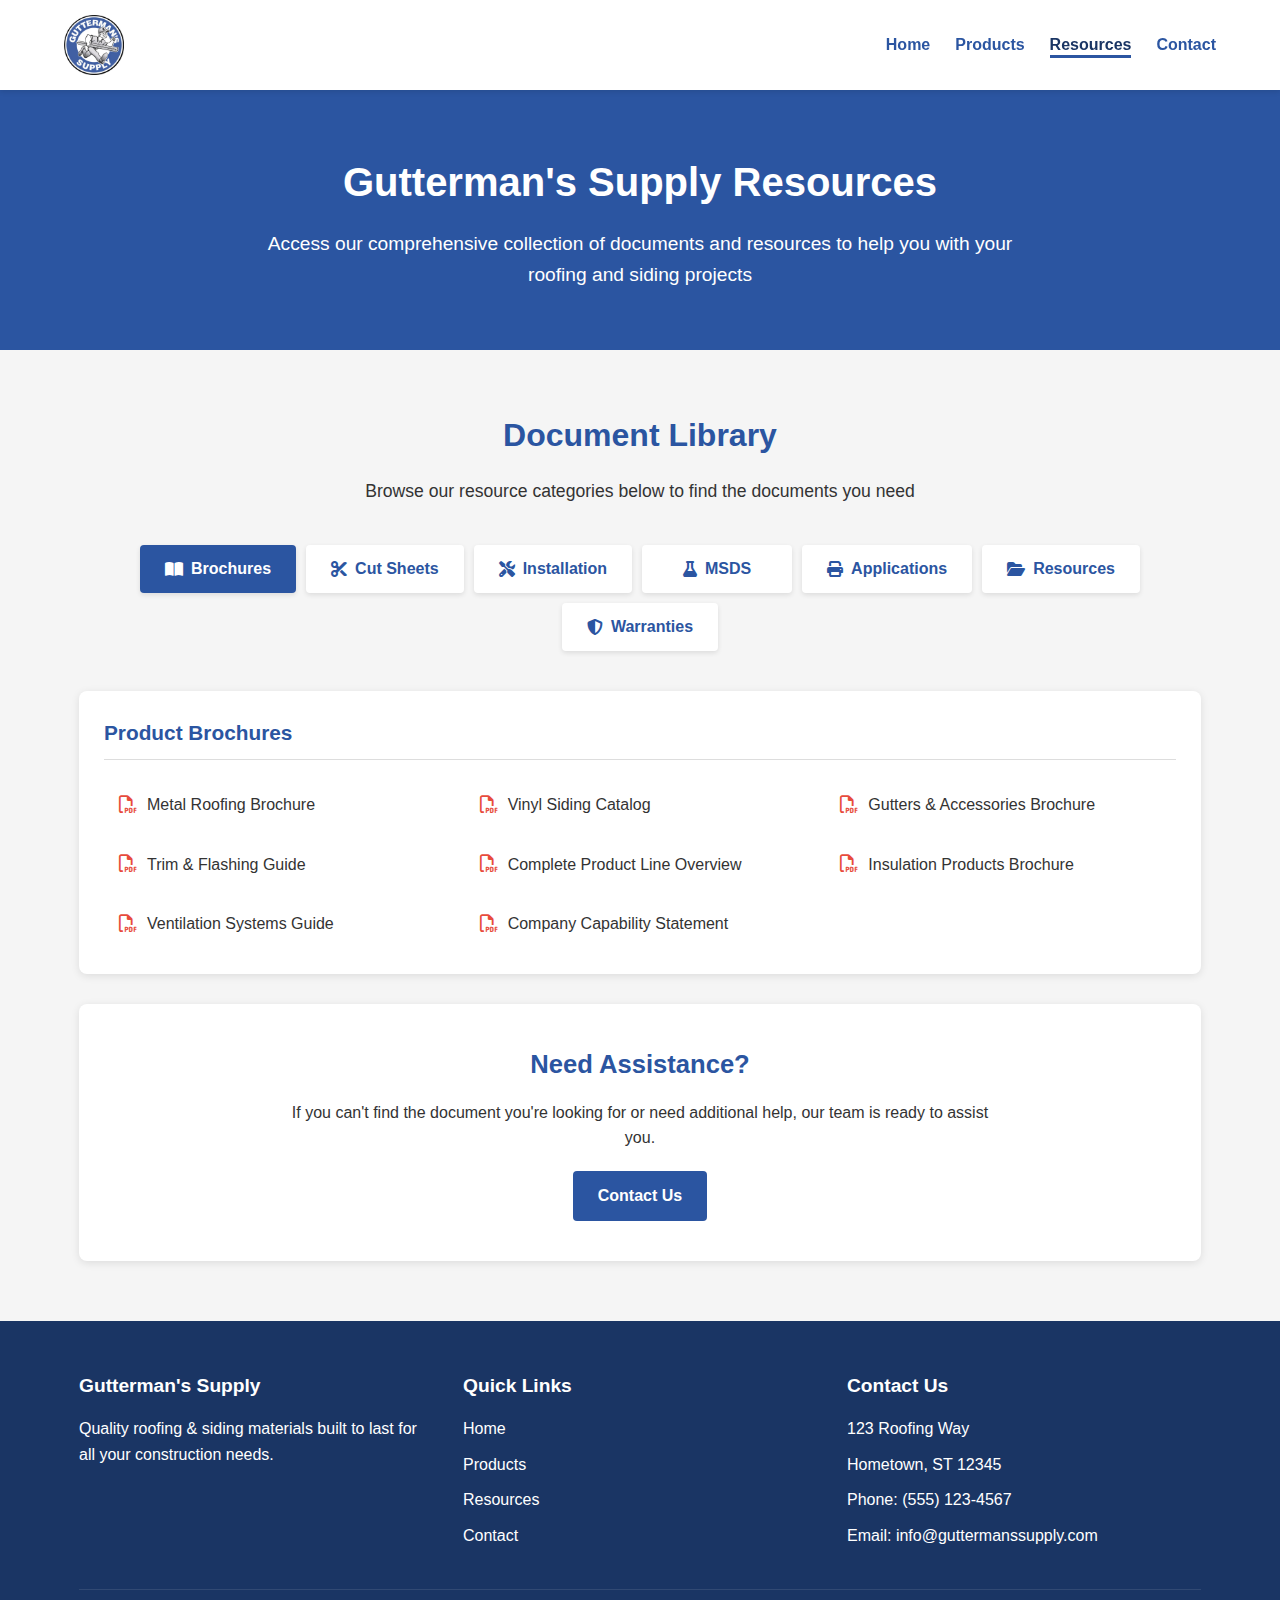
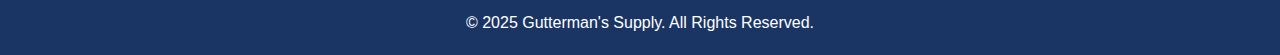
<file: Resources.html>
<!DOCTYPE html>
<html lang="en">
<head>
    <meta charset="UTF-8">
    <meta name="viewport" content="width=device-width, initial-scale=1.0">
    <title>Resources - Gutterman's Supply</title>
    <link href="https://cdnjs.cloudflare.com/ajax/libs/font-awesome/6.4.0/css/all.min.css" rel="stylesheet">
    <style>
        /* Global Styles */
        :root {
            --primary-blue: #2b55a1;
            --light-blue: #3366cc;
            --dark-blue: #1a3564;
            --light-gray: #f5f5f5;
            --medium-gray: #dddddd;
            --dark-gray: #333333;
        }
        
        * {
            margin: 0;
            padding: 0;
            box-sizing: border-box;
            font-family: 'Arial', sans-serif;
        }
        
        body {
            line-height: 1.6;
            color: var(--dark-gray);
            background-color: white;
        }
        
        .container {
            width: 90%;
            max-width: 1200px;
            margin: 0 auto;
            padding: 0 15px;
        }
        
        /* Header & Navigation */
        header {
            background-color: white;
            box-shadow: 0 2px 5px rgba(0,0,0,0.1);
            position: sticky;
            top: 0;
            z-index: 100;
        }
        
        .header-container {
            display: flex;
            justify-content: space-between;
            align-items: center;
            padding: 15px 0;
        }
        
        .logo {
            display: flex;
            align-items: center;
        }
        
        .logo img {
            max-height: 60px;
            margin-right: 10px;
        }
        
        .nav-toggle {
            display: none;
            background: none;
            border: none;
            font-size: 24px;
            cursor: pointer;
            color: var(--primary-blue);
        }
        
        nav ul {
            display: flex;
            list-style: none;
        }
        
        nav ul li {
            margin-left: 25px;
        }
        
        nav ul li a {
            text-decoration: none;
            color: var(--primary-blue);
            font-weight: bold;
            position: relative;
            transition: color 0.3s;
        }
        
        nav ul li a:hover {
            color: var(--light-blue);
        }
        
        nav ul li a.active {
            color: var(--dark-blue);
        }
        
        nav ul li a.active::after {
            content: '';
            position: absolute;
            bottom: -5px;
            left: 0;
            width: 100%;
            height: 3px;
            background-color: var(--primary-blue);
        }
        
        /* Banner */
        .banner {
            background-color: var(--primary-blue);
            color: white;
            padding: 60px 0;
            text-align: center;
        }
        
        .banner h1 {
            font-size: 2.5rem;
            margin-bottom: 15px;
        }
        
        .banner p {
            font-size: 1.2rem;
            max-width: 800px;
            margin: 0 auto;
        }
        
        /* Resources Section */
        .resources-section {
            padding: 60px 0;
            background-color: var(--light-gray);
        }
        
        .resources-header {
            text-align: center;
            margin-bottom: 40px;
        }
        
        .resources-header h2 {
            font-size: 2rem;
            color: var(--primary-blue);
            margin-bottom: 15px;
        }
        
        .resources-header p {
            font-size: 1.1rem;
            color: var(--dark-gray);
            max-width: 700px;
            margin: 0 auto;
        }
        
        .resource-tabs {
            display: flex;
            justify-content: center;
            margin-bottom: 40px;
            flex-wrap: wrap;
            gap: 10px;
        }
        
        .tab-button {
            background-color: white;
            border: none;
            padding: 15px 25px;
            border-radius: 4px;
            font-size: 1rem;
            font-weight: 600;
            cursor: pointer;
            transition: all 0.3s;
            color: var(--primary-blue);
            box-shadow: 0 2px 5px rgba(0,0,0,0.1);
            min-width: 150px;
            display: flex;
            align-items: center;
            justify-content: center;
        }
        
        .tab-button:hover {
            background-color: #f0f0f0;
            transform: translateY(-2px);
        }
        
        .tab-button.active {
            background-color: var(--primary-blue);
            color: white;
        }
        
        .tab-button i {
            margin-right: 8px;
        }
        
        .resources-content {
            display: none;
        }
        
        .resources-content.active {
            display: block;
            animation: fadeIn 0.5s;
        }
        
        @keyframes fadeIn {
            from { opacity: 0; }
            to { opacity: 1; }
        }
        
        .resource-list {
            background-color: white;
            border-radius: 8px;
            padding: 25px;
            box-shadow: 0 2px 8px rgba(0,0,0,0.1);
            margin-bottom: 20px;
        }
        
        .resource-list h3 {
            color: var(--primary-blue);
            margin-bottom: 20px;
            font-size: 1.3rem;
            padding-bottom: 10px;
            border-bottom: 1px solid var(--medium-gray);
        }
        
        .resource-links {
            display: grid;
            grid-template-columns: repeat(auto-fill, minmax(300px, 1fr));
            gap: 10px;
        }
        
        .resource-link {
            padding: 12px 15px;
            border-radius: 4px;
            transition: background-color 0.3s;
        }
        
        .resource-link:hover {
            background-color: var(--light-gray);
        }
        
        .resource-link a {
            display: flex;
            align-items: center;
            color: var(--dark-gray);
            text-decoration: none;
            font-weight: 500;
            transition: color 0.3s;
        }
        
        .resource-link a:hover {
            color: var(--primary-blue);
        }
        
        .resource-link i {
            margin-right: 10px;
            color: #e74c3c;
            font-size: 18px;
        }
        
        .contact-section {
            background-color: white;
            padding: 40px 0;
            text-align: center;
            margin-top: 30px;
            border-radius: 8px;
            box-shadow: 0 2px 8px rgba(0,0,0,0.1);
        }
        
        .contact-section h2 {
            color: var(--primary-blue);
            margin-bottom: 15px;
            font-size: 1.6rem;
        }
        
        .contact-section p {
            color: var(--dark-gray);
            margin-bottom: 20px;
            max-width: 700px;
            margin-left: auto;
            margin-right: auto;
        }
        
        .btn {
            display: inline-block;
            background-color: var(--primary-blue);
            color: white;
            padding: 12px 25px;
            text-decoration: none;
            border-radius: 4px;
            font-weight: bold;
            transition: all 0.3s;
        }
        
        .btn:hover {
            background-color: var(--dark-blue);
            transform: translateY(-2px);
        }
        
        /* Footer */
        footer {
            background-color: var(--dark-blue);
            color: white;
            padding: 50px 0 20px;
        }
        
        .footer-content {
            display: grid;
            grid-template-columns: repeat(auto-fit, minmax(200px, 1fr));
            gap: 30px;
            margin-bottom: 30px;
        }
        
        .footer-column h3 {
            margin-bottom: 15px;
            font-size: 1.2rem;
        }
        
        .footer-column ul {
            list-style: none;
        }
        
        .footer-column ul li {
            margin-bottom: 10px;
        }
        
        .footer-column ul li a {
            color: white;
            text-decoration: none;
            transition: color 0.3s;
        }
        
        .footer-column ul li a:hover {
            color: var(--medium-gray);
        }
        
        .footer-bottom {
            text-align: center;
            padding-top: 20px;
            border-top: 1px solid rgba(255,255,255,0.1);
        }
        
        /* Responsive Styles */
        @media (max-width: 768px) {
            .nav-toggle {
                display: block;
            }
            
            nav {
                position: absolute;
                top: 100%;
                left: 0;
                width: 100%;
                background-color: white;
                box-shadow: 0 5px 10px rgba(0,0,0,0.1);
                clip-path: polygon(0 0, 100% 0, 100% 0, 0 0);
                transition: clip-path 0.4s ease-in-out;
            }
            
            nav.active {
                clip-path: polygon(0 0, 100% 0, 100% 100%, 0 100%);
            }
            
            nav ul {
                flex-direction: column;
                padding: 20px 0;
            }
            
            nav ul li {
                margin: 0;
                width: 100%;
                text-align: center;
            }
            
            nav ul li a {
                display: block;
                padding: 15px;
            }
            
            .banner h1 {
                font-size: 2rem;
            }
            
            .resource-tabs {
                flex-direction: column;
                align-items: center;
            }
            
            .tab-button {
                width: 100%;
                max-width: 250px;
                margin-bottom: 8px;
            }
            
            .resource-links {
                grid-template-columns: 1fr;
            }
        }
    </style>
</head>
<body>
    <header>
        <div class="container header-container">
            <div class="logo">
                <!-- Replace with your actual logo image -->
                <img src="images/logo.png" alt="Gutterman's Supply Logo">
            </div>
            <button class="nav-toggle" aria-label="Toggle navigation">☰</button>
            <nav>
                <ul>
                    <li><a href="index.html">Home</a></li>
                    <li><a href="products.html">Products</a></li>
                    <li><a href="resources.html" class="active">Resources</a></li>
                    <li><a href="contact.html">Contact</a></li>
                </ul>
            </nav>
        </div>
    </header>

    <section class="banner">
        <div class="container">
            <h1>Gutterman's Supply Resources</h1>
            <p>Access our comprehensive collection of documents and resources to help you with your roofing and siding projects</p>
        </div>
    </section>

    <section class="resources-section">
        <div class="container">
            <div class="resources-header">
                <h2>Document Library</h2>
                <p>Browse our resource categories below to find the documents you need</p>
            </div>

            <div class="resource-tabs">
                <button class="tab-button active" data-tab="brochures">
                    <i class="fas fa-book-open"></i> Brochures
                </button>
                <button class="tab-button" data-tab="cut-sheets">
                    <i class="fas fa-cut"></i> Cut Sheets
                </button>
                <button class="tab-button" data-tab="installation-files">
                    <i class="fas fa-tools"></i> Installation
                </button>
                <button class="tab-button" data-tab="msds">
                    <i class="fas fa-flask"></i> MSDS
                </button>
                <button class="tab-button" data-tab="applications">
                    <i class="fas fa-print"></i> Applications
                </button>
                <button class="tab-button" data-tab="resources">
                    <i class="fas fa-folder-open"></i> Resources
                </button>
                <button class="tab-button" data-tab="warranties">
                    <i class="fas fa-shield-alt"></i> Warranties
                </button>
            </div>

            <!-- Brochures Tab -->
            <div id="brochures" class="resources-content active">
                <div class="resource-list">
                    <h3>Product Brochures</h3>
                    <div class="resource-links">
                        <div class="resource-link">
                            <a href="#"><i class="far fa-file-pdf"></i> Metal Roofing Brochure</a>
                        </div>
                        <div class="resource-link">
                            <a href="#"><i class="far fa-file-pdf"></i> Vinyl Siding Catalog</a>
                        </div>
                        <div class="resource-link">
                            <a href="#"><i class="far fa-file-pdf"></i> Gutters & Accessories Brochure</a>
                        </div>
                        <div class="resource-link">
                            <a href="#"><i class="far fa-file-pdf"></i> Trim & Flashing Guide</a>
                        </div>
                        <div class="resource-link">
                            <a href="#"><i class="far fa-file-pdf"></i> Complete Product Line Overview</a>
                        </div>
                        <div class="resource-link">
                            <a href="#"><i class="far fa-file-pdf"></i> Insulation Products Brochure</a>
                        </div>
                        <div class="resource-link">
                            <a href="#"><i class="far fa-file-pdf"></i> Ventilation Systems Guide</a>
                        </div>
                        <div class="resource-link">
                            <a href="#"><i class="far fa-file-pdf"></i> Company Capability Statement</a>
                        </div>
                    </div>
                </div>
            </div>

            <!-- Cut Sheets Tab -->
            <div id="cut-sheets" class="resources-content">
                <div class="resource-list">
                    <h3>Technical Specifications and Cut Sheets</h3>
                    <div class="resource-links">
                        <div class="resource-link">
                            <a href="#"><i class="far fa-file-pdf"></i> Standing Seam Panel Specs</a>
                        </div>
                        <div class="resource-link">
                            <a href="#"><i class="far fa-file-pdf"></i> Corrugated Panel Specs</a>
                        </div>
                        <div class="resource-link">
                            <a href="#"><i class="far fa-file-pdf"></i> 5V-Crimp Panel Specs</a>
                        </div>
                        <div class="resource-link">
                            <a href="#"><i class="far fa-file-pdf"></i> R-Panel Specifications</a>
                        </div>
                        <div class="resource-link">
                            <a href="#"><i class="far fa-file-pdf"></i> Gutter System Specifications</a>
                        </div>
                        <div class="resource-link">
                            <a href="#"><i class="far fa-file-pdf"></i> Downspout Specifications</a>
                        </div>
                        <div class="resource-link">
                            <a href="#"><i class="far fa-file-pdf"></i> Ridge Cap Specifications</a>
                        </div>
                        <div class="resource-link">
                            <a href="#"><i class="far fa-file-pdf"></i> Vinyl Siding Specifications</a>
                        </div>
                    </div>
                </div>
            </div>

            <!-- Installation Files Tab -->
            <div id="installation-files" class="resources-content">
                <div class="resource-list">
                    <h3>Installation Guides and Manuals</h3>
                    <div class="resource-links">
                        <div class="resource-link">
                            <a href="#"><i class="far fa-file-pdf"></i> Metal Roofing Installation Guide</a>
                        </div>
                        <div class="resource-link">
                            <a href="#"><i class="far fa-file-pdf"></i> Vinyl Siding Installation Manual</a>
                        </div>
                        <div class="resource-link">
                            <a href="#"><i class="far fa-file-pdf"></i> Gutter System Installation Guide</a>
                        </div>
                        <div class="resource-link">
                            <a href="#"><i class="far fa-file-pdf"></i> Trim Installation Details</a>
                        </div>
                        <div class="resource-link">
                            <a href="#"><i class="far fa-file-pdf"></i> Flashing Installation Guide</a>
                        </div>
                        <div class="resource-link">
                            <a href="#"><i class="far fa-file-pdf"></i> Ventilation Installation Manual</a>
                        </div>
                        <div class="resource-link">
                            <a href="#"><i class="far fa-file-pdf"></i> Underlayment Installation Guide</a>
                        </div>
                    </div>
                </div>
            </div>

            <!-- MSDS Tab -->
            <div id="msds" class="resources-content">
                <div class="resource-list">
                    <h3>Material Safety Data Sheets</h3>
                    <div class="resource-links">
                        <div class="resource-link">
                            <a href="#"><i class="far fa-file-pdf"></i> Steel Panels MSDS</a>
                        </div>
                        <div class="resource-link">
                            <a href="#"><i class="far fa-file-pdf"></i> Aluminum Panels MSDS</a>
                        </div>
                        <div class="resource-link">
                            <a href="#"><i class="far fa-file-pdf"></i> Vinyl Products MSDS</a>
                        </div>
                        <div class="resource-link">
                            <a href="#"><i class="far fa-file-pdf"></i> Butyl Tape MSDS</a>
                        </div>
                        <div class="resource-link">
                            <a href="#"><i class="far fa-file-pdf"></i> Sealant MSDS</a>
                        </div>
                        <div class="resource-link">
                            <a href="#"><i class="far fa-file-pdf"></i> Panel Coatings MSDS</a>
                        </div>
                        <div class="resource-link">
                            <a href="#"><i class="far fa-file-pdf"></i> Underlayment MSDS</a>
                        </div>
                    </div>
                </div>
            </div>

            <!-- Printable Applications Tab -->
            <div id="applications" class="resources-content">
                <div class="resource-list">
                    <h3>Forms and Applications</h3>
                    <div class="resource-links">
                        <div class="resource-link">
                            <a href="#"><i class="far fa-file-pdf"></i> Credit Application</a>
                        </div>
                        <div class="resource-link">
                            <a href="#"><i class="far fa-file-pdf"></i> Order Form</a>
                        </div>
                        <div class="resource-link">
                            <a href="#"><i class="far fa-file-pdf"></i> Return Request Form</a>
                        </div>
                        <div class="resource-link">
                            <a href="#"><i class="far fa-file-pdf"></i> Custom Color Request</a>
                        </div>
                        <div class="resource-link">
                            <a href="#"><i class="far fa-file-pdf"></i> Project Information Form</a>
                        </div>
                        <div class="resource-link">
                            <a href="#"><i class="far fa-file-pdf"></i> Warranty Registration</a>
                        </div>
                        <div class="resource-link">
                            <a href="#"><i class="far fa-file-pdf"></i> Dealer Application</a>
                        </div>
                    </div>
                </div>
            </div>

            <!-- Resources Tab -->
            <div id="resources" class="resources-content">
                <div class="resource-list">
                    <h3>Additional Resources</h3>
                    <div class="resource-links">
                        <div class="resource-link">
                            <a href="#"><i class="far fa-file-pdf"></i> Metal Gauge Chart</a>
                        </div>
                        <div class="resource-link">
                            <a href="#"><i class="far fa-file-pdf"></i> Color Selection Guide</a>
                        </div>
                        <div class="resource-link">
                            <a href="#"><i class="far fa-file-pdf"></i> Roof Pitch Guide</a>
                        </div>
                        <div class="resource-link">
                            <a href="#"><i class="far fa-file-pdf"></i> Panel Coverage Calculator</a>
                        </div>
                        <div class="resource-link">
                            <a href="#"><i class="far fa-file-pdf"></i> Ventilation Requirements</a>
                        </div>
                        <div class="resource-link">
                            <a href="#"><i class="far fa-file-pdf"></i> Wind Rating Information</a>
                        </div>
                        <div class="resource-link">
                            <a href="#"><i class="far fa-file-pdf"></i> Roofing Terminology Guide</a>
                        </div>
                        <div class="resource-link">
                            <a href="#"><i class="far fa-file-pdf"></i> Maintenance Guidelines</a>
                        </div>
                    </div>
                </div>
            </div>

            <!-- Warranties Tab -->
            <div id="warranties" class="resources-content">
                <div class="resource-list">
                    <h3>Warranty Information</h3>
                    <div class="resource-links">
                        <div class="resource-link">
                            <a href="#"><i class="far fa-file-pdf"></i> Metal Roof Panel Warranty</a>
                        </div>
                        <div class="resource-link">
                            <a href="#"><i class="far fa-file-pdf"></i> Paint & Finish Warranty</a>
                        </div>
                        <div class="resource-link">
                            <a href="#"><i class="far fa-file-pdf"></i> Vinyl Siding Warranty</a>
                        </div>
                        <div class="resource-link">
                            <a href="#"><i class="far fa-file-pdf"></i> Gutter System Warranty</a>
                        </div>
                        <div class="resource-link">
                            <a href="#"><i class="far fa-file-pdf"></i> Weathertightness Warranty</a>
                        </div>
                        <div class="resource-link">
                            <a href="#"><i class="far fa-file-pdf"></i> Warranty Claim Form</a>
                        </div>
                        <div class="resource-link">
                            <a href="#"><i class="far fa-file-pdf"></i> Warranty Transfer Form</a>
                        </div>
                    </div>
                </div>
            </div>

            <div class="contact-section">
                <div class="container">
                    <h2>Need Assistance?</h2>
                    <p>If you can't find the document you're looking for or need additional help, our team is ready to assist you.</p>
                    <a href="contact.html" class="btn">Contact Us</a>
                </div>
            </div>
        </div>
    </section>

    <footer>
        <div class="container">
            <div class="footer-content">
                <div class="footer-column">
                    <h3>Gutterman's Supply</h3>
                    <p>Quality roofing & siding materials built to last for all your construction needs.</p>
                </div>
                <div class="footer-column">
                    <h3>Quick Links</h3>
                    <ul>
                        <li><a href="index.html">Home</a></li>
                        <li><a href="products.html">Products</a></li>
                        <li><a href="resources.html">Resources</a></li>
                        <li><a href="contact.html">Contact</a></li>
                    </ul>
                </div>
                <div class="footer-column">
                    <h3>Contact Us</h3>
                    <ul>
                        <li>123 Roofing Way</li>
                        <li>Hometown, ST 12345</li>
                        <li>Phone: (555) 123-4567</li>
                        <li>Email: info@guttermanssupply.com</li>
                    </ul>
                </div>
            </div>
            <div class="footer-bottom">
                <p>&copy; 2025 Gutterman's Supply. All Rights Reserved.</p>
            </div>
        </div>
    </footer>

    <script>
        // Tab functionality
        document.addEventListener('DOMContentLoaded', function() {
            const tabButtons = document.querySelectorAll('.tab-button');
            const resourcesContents = document.querySelectorAll('.resources-content');

            tabButtons.forEach(button => {
                button.addEventListener('click', () => {
                    // Remove active class from all buttons and contents
                    tabButtons.forEach(btn => btn.classList.remove('active'));
                    resourcesContents.forEach(content => content.classList.remove('active'));
                    
                    // Add active class to clicked button and corresponding content
                    button.classList.add('active');
                    const tabId = button.getAttribute('data-tab');
                    document.getElementById(tabId).classList.add('active');
                });
            });
            
            // Mobile navigation toggle
            const navToggle = document.querySelector('.nav-toggle');
            const nav = document.querySelector('nav');
            
            navToggle.addEventListener('click', function() {
                nav.classList.toggle('active');
            });
        });
    </script>
</body>
</html>
</file>
